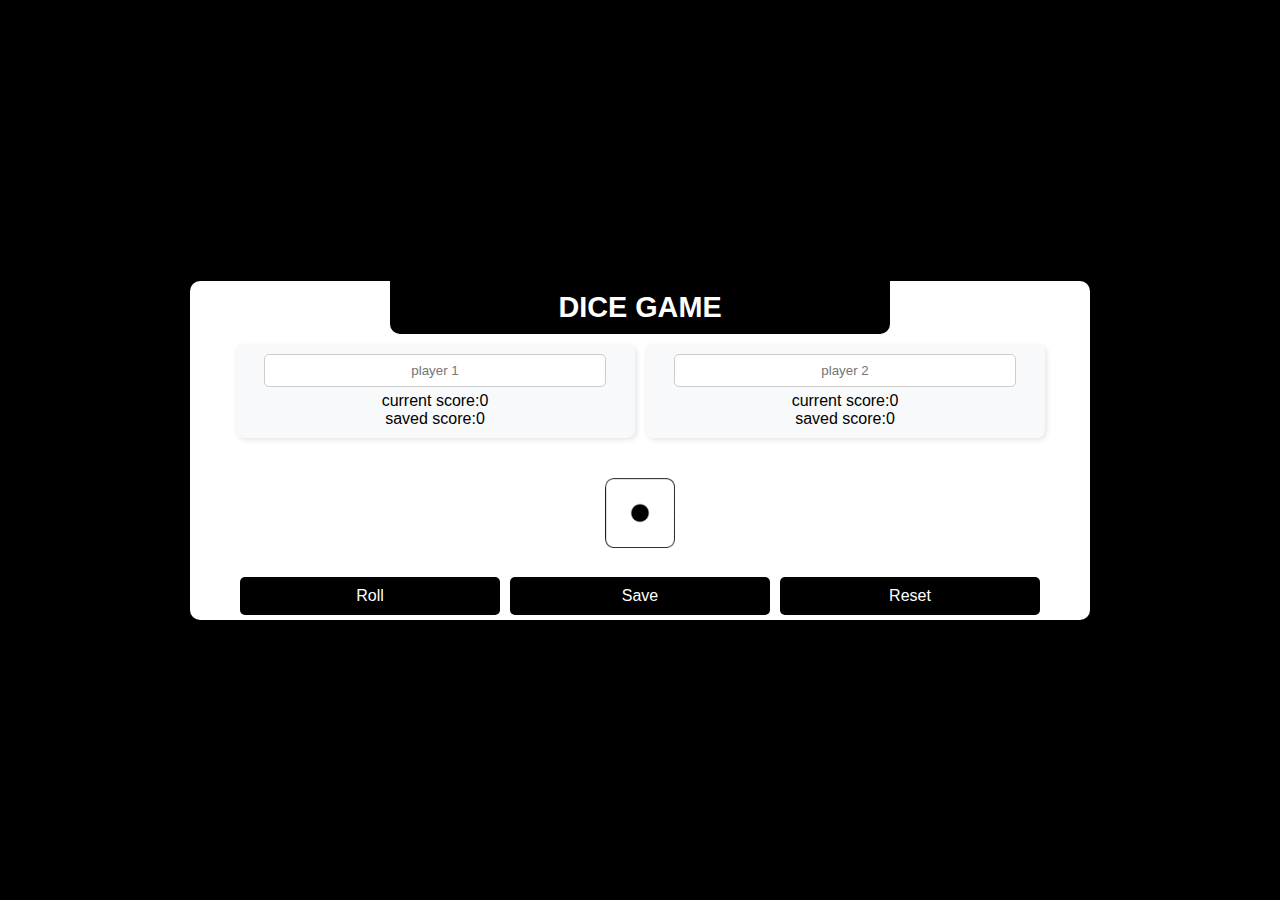
<file: js_dicegame/index.html>
<!DOCTYPE html>
<html lang="en">
<head>
    <meta charset="UTF-8">
    <meta name="viewport" content="width=device-width, initial-scale=1.0">
    <title>DICE GAME</title>
    <link rel="stylesheet" href="styles.css">
    <link rel="icon" type="image/png" href="images/favicon.ico">
</head>
<body>
    <div class="container">
        <h1>DICE GAME</h1>
        <div class = "players">
            <div class="player" id="player1">
                <input type="text" id="player1-name" name="name1" placeholder="player 1">
                <p >current score:<span id="p1current">0</span></p>
                <p >saved score:<span id="p1saved">0</span></p>
            </div>
            <div class="player" id="player2">
                <input type="text" id="player2-name" name="name2" placeholder="player 2">
                <p >current score:<span id="p2current">0</span></p>
                <p >saved score:<span id="p2saved">0</span></p>
            </div>
        </div>
        <div class="dice-container">
            <img id ="dice-img" src="images/dice-1.jpeg" alt="dice numbering 1">
        </div>
        <div class = "button-container">
            <button type="button" id = "roll-btn">Roll</button>
            <button type="button" id = "save-btn">Save</button>
            <button type="button" id = "reset-btn">Reset</button>
        </div>
        <p id = "winner-declaration"></p>
    </div>

    <script src = "script.js"></script> 
</body>
</html>
</file>
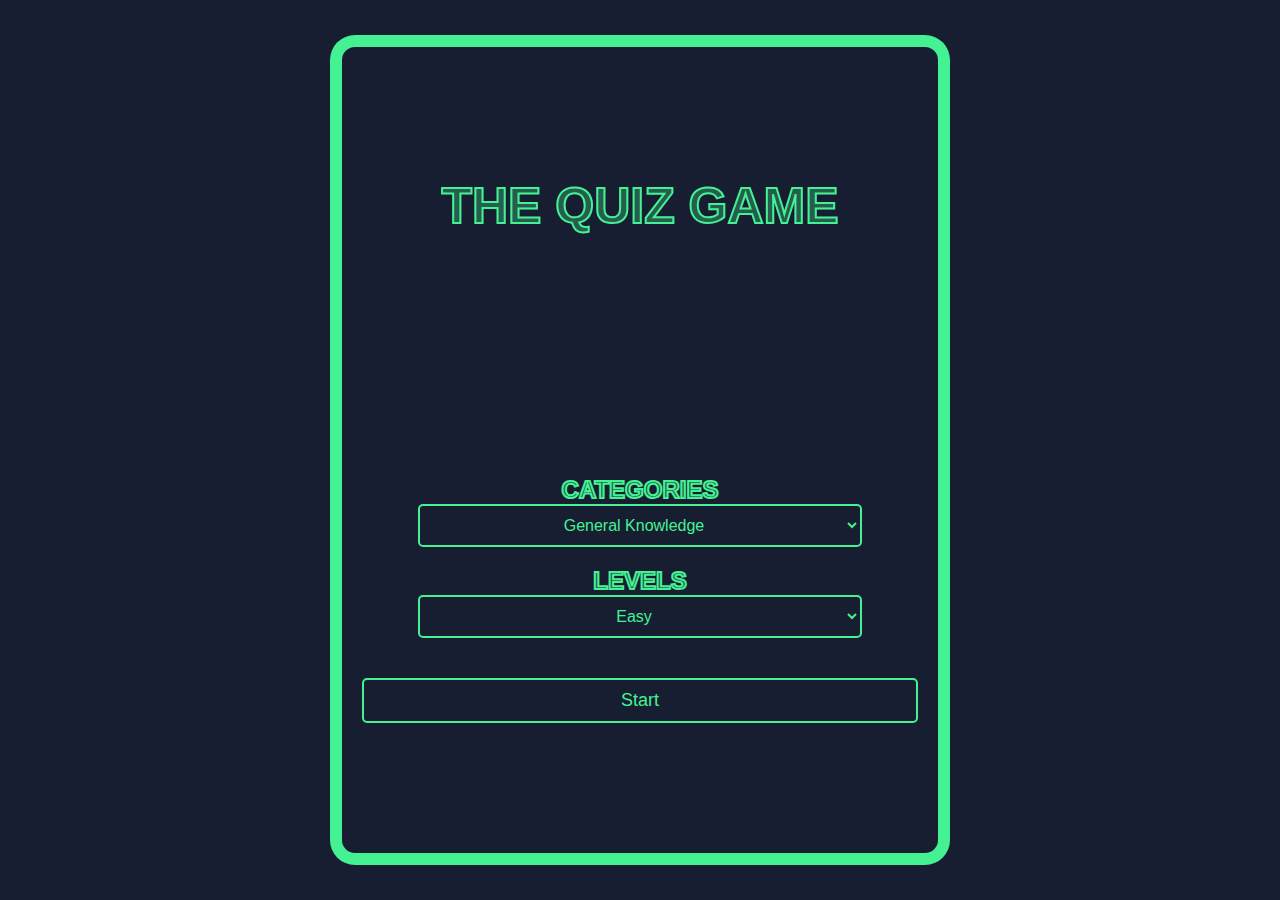
<file: javascript/js_quiz/index.html>
<!DOCTYPE html>
<html lang="en">
<head>
    <meta charset="UTF-8">
    <meta name="viewport" content="width=device-width, initial-scale=1.0">
    <title>Quiz</title>
    <link rel = "stylesheet" href = "styles.css">
</head>

<body>
    <div class = "start-screen screen" id = "start-screen">
        <h1>THE QUIZ GAME</h1>
        <div class = "dropdowns">
            <div class = "category">
                <h2>CATEGORIES</h2>
                
                <select id="category" >
                    <option value="9">General Knowledge</option>
                    <option value="10">Books</option>
                    <option value="11">Film</option>
                    <option value="12">Music</option>
                    <option value="15">Video Games</option>
                    <option value="17">Science & Nature</option>
                    <option value="18">Computers</option>
                    <option value="20">Mythology</option>
                    <option value="21">Sports</option>
                    <option value="22">Geography</option>
                </select>
                </div>
                <div class = "difficulty">
                    <h2>LEVELS</h2>
                    <!-- <label for="difficulty">Select Difficulty:</label>  -->
                    <select id = "difficulty">
                        <option value="easy">Easy</option>
                        <option value="medium">Medium</option>
                        <option value="hard">Hard</option>
                    </select>
                </div>
                <button id = "start-btn">Start</button>
        </div>
        
    </div>

    <div class="question-screen screen" id = "question-screen">
        <h1>THE QUIZ GAME</h1>
        <div class="quiz">
            <h2><span id="question-number"></span> <span id="question"></span></h2>
            <div id="answer-btn">
                <button class="btn">Answer 1</button>
                <button class="btn">Answer 2</button>
                <button class="btn">Answer 3</button>
                <button class="btn">Answer 4</button>
            </div>
            <button id="next-btn">Next</button>
        </div>
        <div id="timer">Time: 15</div>
    </div>

    <div class="result-screen screen" id = "result-screen">
        <h1>GAME OVER</h1>
        <h2>Your score: <span id="final-score"></span></h2>
        <button id="restart-btn">Restart</button>
    </div>
    <script src="script.js"></script>
</body>
</html>
</file>
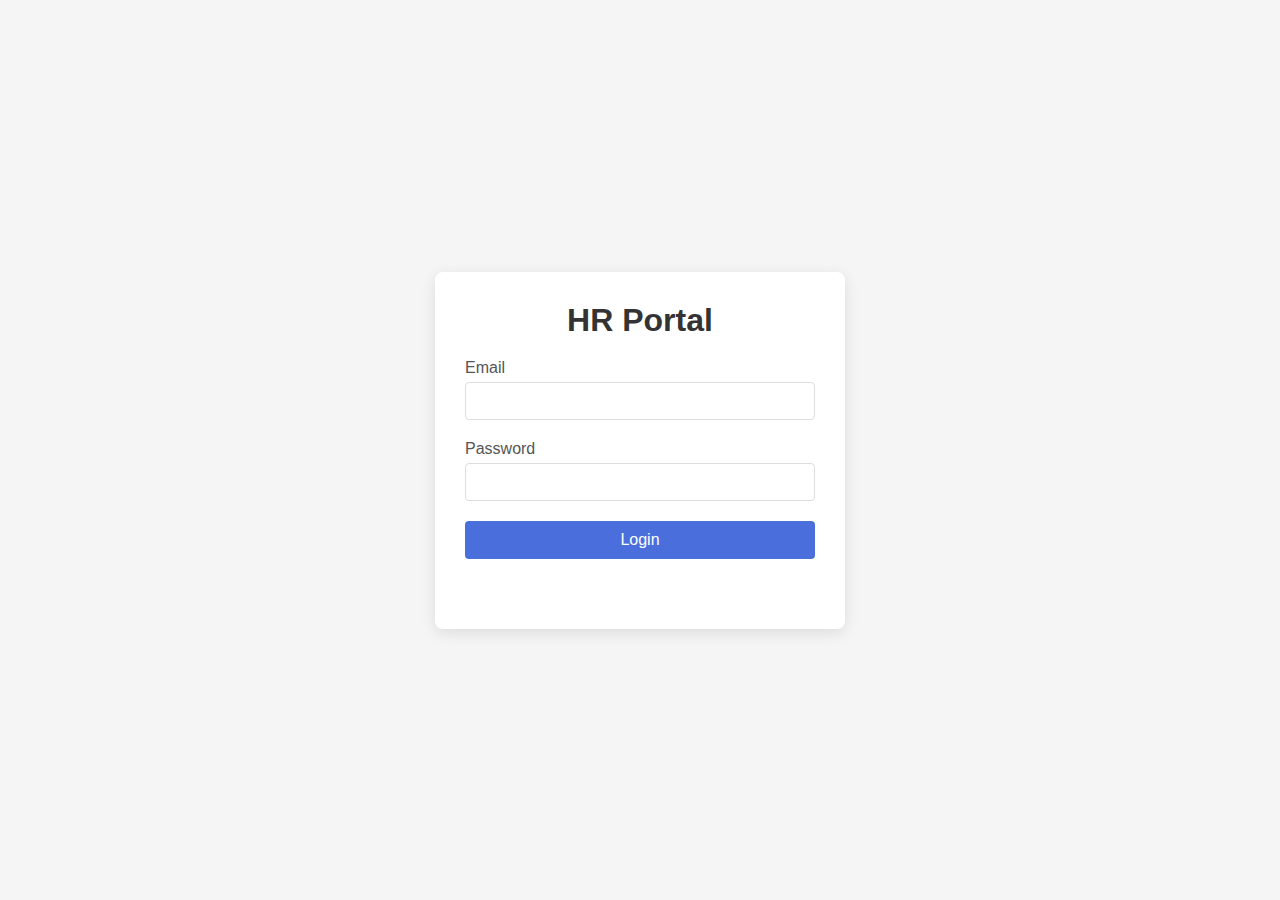
<file: java Assignment 2/FRONTEND/hr_portal_frontend/index.html>
<!DOCTYPE html>
<html lang="en">
<head>
    <meta charset="UTF-8">
    <meta name="viewport" content="width=device-width, initial-scale=1.0">
    <title>HR Portal - Dashboard</title>
    <link rel="stylesheet" href="dashboard.css">
</head>
<body>
    <div class="dashboard-container">
        <header class="dashboard-header">
            <div class="logo">
                <h1>HR Portal</h1>
            </div>
            <div class="user-info">
                <span id="userName">Welcome, HR Admin</span>
                <button id="logoutBtn" class="btn btn-logout">Logout</button>
            </div>
        </header>
        
        <div class="dashboard-content">
            <main class="main-content">
                <div class="page-header">
                    <h2>Employee Management</h2>
                    <button id="addEmployeeBtn" class="btn btn-primary">Add Employee</button>
                </div>
                
                
                <div class="employees-table-container">
                    <table id="employeesTable" class="employees-table">
                        <thead>
                            <tr>
                                <th>ID</th>
                                <th>Name</th>
                                <th>Department</th>
                                <th>Email</th>
                                <th>Salary</th>
                                <th>Actions</th>
                            </tr>
                        </thead>
                        <tbody id="employeesTableBody">
                            <!-- Employee rows will be added dynamically -->
                        </tbody>
                    </table>
                </div>
            </main>
        </div>
    </div>
    
    <!-- Modal for adding/editing employees -->
    <div id="employeeModal" class="modal">
        <div class="modal-content">
            <span class="close">&times;</span>
            <h2 id="modalTitle">Add Employee</h2>
            <form id="employeeForm">
                <input type="hidden" id="employeeId">
                <div class="input-group">
                    <label for="employeeName">Name</label>
                    <input type="text" id="employeeName" name="name" required>
                </div>
                <div class="input-group">
                    <label for="employeeDepartment">Department</label>
                    <input type="text" id="employeeDepartment" name="department" required>
                </div>
                <div class="input-group">
                    <label for="employeeEmail">Email</label>
                    <input type="email" id="employeeEmail" name="email" required>
                </div>
                <div class="input-group">
                    <label for="employeeSalary">Salary</label>
                    <input type="number" id="employeeSalary" name="salary" required>
                </div>
                <div class="button-group">
                    <button type="button" id="cancelBtn" class="btn btn-secondary">Cancel</button>
                    <button type="submit" class="btn btn-primary">Save</button>
                </div>
            </form>
        </div>
    </div>
    
    <script src="script.js"></script>
</body>
</html>
</file>
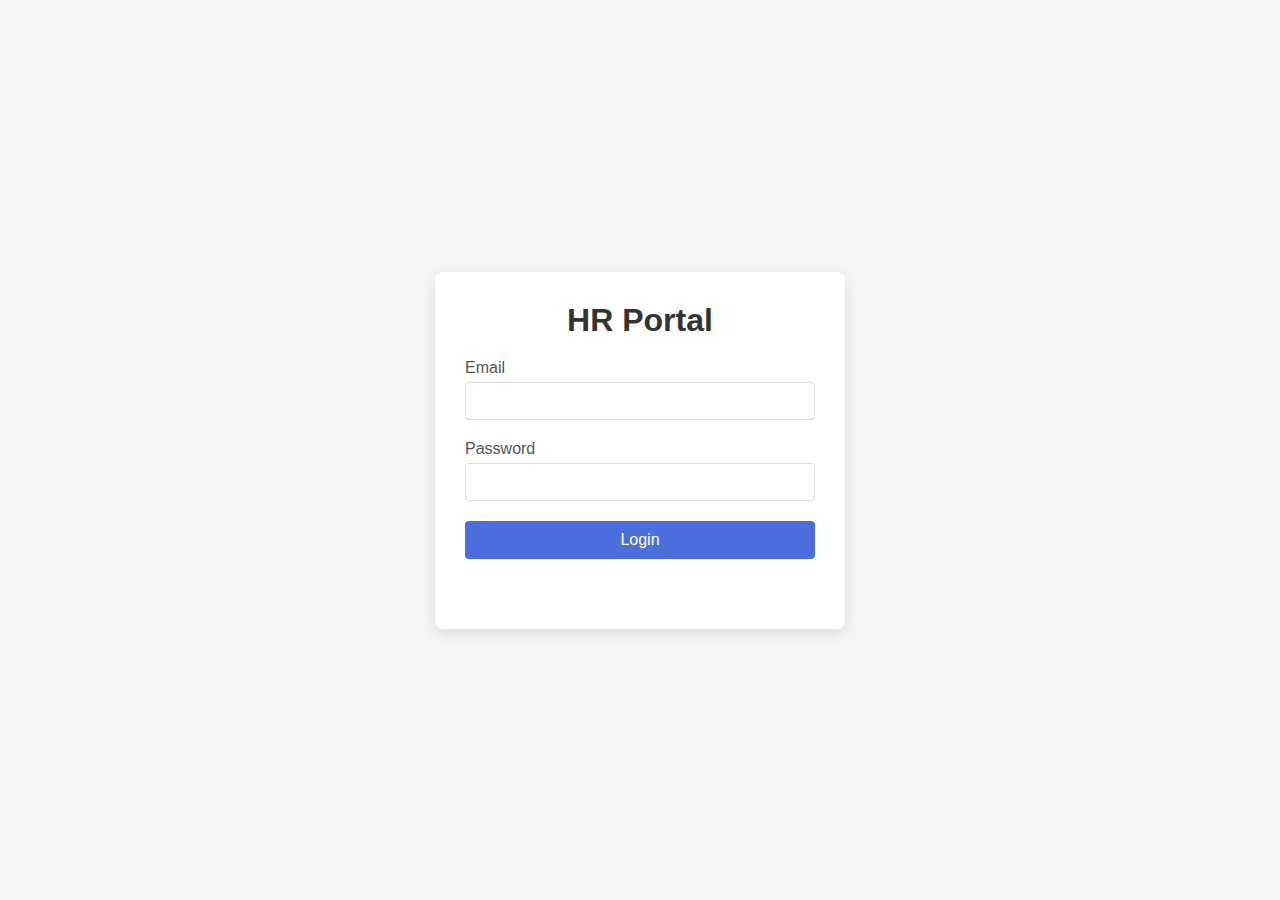
<file: java Assignment 2/FRONTEND/hr_portal_frontend/login.html>
<!DOCTYPE html>
<html lang="en">
<head>
    <meta charset="UTF-8">
    <meta name="viewport" content="width=device-width, initial-scale=1.0">
    <title>HR Portal - Login</title>
    <link rel="stylesheet" href="styles.css">
</head>
<body>
    <div class="container">
        <div class="form-container">
            <h1>HR Portal</h1>
            
            <div class="form-wrapper" id="login-form">
                <form id="loginForm">
                    <div class="input-group">
                        <label for="loginEmail">Email</label>
                        <input type="email" id="loginEmail" name="email" required>
                    </div>
                    <div class="input-group">
                        <label for="loginPassword">Password</label>
                        <input type="password" id="loginPassword" name="password" required>
                    </div>
                    <button type="submit" class="btn btn-primary">Login</button>
                </form>
            </div>
            
            <div id="message" class="message"></div>
        </div>
    </div>
    <script src="script.js"></script>
</body>
</html>
</file>
<file: js_dicegame/styles.css>
* {
    margin: 0;
    padding: 0;
    box-sizing: border-box;
}

body {
    font-family: sans-serif;
    background-color: #000000;
    display: flex;
    height: 100vh;
    justify-content: center;
    align-items: center;
}

.container {
    display: flex;
    background-color: white;
    flex-direction: column;
    width: 90%;
    max-width: 700px; 
    border-radius: 10px;
    align-items: center;
}

h1 {
    width: 100%;
    max-width: 500px; 
    padding: 10px;
    border-radius: 0 0 10px 10px;
    color: white;
    font-size: 1.8rem;
    margin-bottom: 10px;
    text-align: center;
    background-color: #000000;
}

.players {
    display: flex;
    justify-content: space-between;
    gap: 10px;
    margin-bottom: 20px;
    width: 90%;
}

.player {
    flex: 1;
    padding: 10px;
    border-radius: 8px;
    background: #f8f9fa;
    text-align: center;
    min-width: 40%;
    width: 90%;
    box-shadow: 2px 2px 5px rgba(0, 0, 0, 0.1);
}

.player input {
    width: 90%;
    padding: 8px;
    margin-bottom: 5px;
    border: 1px solid #ccc;
    border-radius: 5px;
    text-align: center;
}

.dice-container {
    margin: 20px 0;
}

.dice-container img {
    width: 70px;
    height: 70px;
}

.button-container {
    display: flex;
    justify-content: space-between;
    width: 90%;
}

button {
    padding: 10px;
    flex: 1;
    margin: 5px;
    border: none;
    border-radius: 5px;
    cursor: pointer;
    background: #000000;
    color: white;
    font-size: 1rem;
}

@media (max-width: 500px) {
    .players {
        flex-direction: column;
        align-items: center;
    }

    .player {
        width: 80%;
    }

    .button-container {
        flex-direction: column;
        width: 90%;
    }

    button {
        width: 100%;
    }

    h1 {
        font-size: 1.5rem;
        margin-bottom: 5px;
    }
}

@media (min-width: 800px) {
    .container {
        max-width: 900px;
    }

    .player {
        min-width: 45%;
    }
}
</file>
<file: javascript/js_quiz/styles.css>
* {
    margin: 0;
    padding: 0;
    box-sizing: border-box;
}

body {
    font-family: sans-serif;
    background-color: #171e32;
    color: hsl(147, 87%, 61%);
    display: flex;
    height: 100vh;
    width: 100%;
    justify-content: center;
    align-items: center;
    text-align: center;
}

/* Shared Container Style */
.screen {
    display: flex;
    flex-direction: column;
    justify-content: space-between;
    align-items: center;
    border: 2px solid hsl(147, 87%, 61%);
    border-radius: 15px;
    height: 90%;
    width: 60%;
    background-color: #171e32;
    padding: 20px;
    max-width: 600px;
    min-width: 320px;
    box-shadow: 0 0 0 10px hsl(147, 87%, 61%);
}

/* Start Screen */
.start-screen {
    display: flex;
    justify-content: space-around;
}

h1 {
    font-size: 50px;
    color: hsl(147, 87%, 61%, 0.3);
    -webkit-text-stroke: 2px  hsl(147, 87%, 61%) ;
    margin-bottom: 20px;
}
.start-screen h2{
    color: hsl(147, 87%, 61%, 0.3);
    -webkit-text-stroke: 2px  hsl(147, 87%, 61%) ;
}

.dropdowns {
    display: flex;
    flex-direction: column;
    width: 100%;
    gap: 20px;
}



/* .dropdowns h2 {
    font-size: 18px;
    margin-bottom: 8px;
} */

select {
    width: 80%;
    padding: 10px;
    font-size: 16px;
    background-color: transparent;
    color: hsl(147, 87%, 61%);
    border: 2px solid hsl(147, 87%, 61%);
    border-radius: 5px;
    cursor: pointer;
    outline: none;
    text-align: center;
}

select option {
    background-color: #171e32;
    color: white;
}
#start-btn {
    margin-top: 20px;
    padding: 10px 20px;
    background-color: transparent;
    border: 2px solid hsl(147, 87%, 61%);
    color: hsl(147, 87%, 61%);
    cursor: pointer;
    font-size: 18px;
    border-radius: 5px;
}

#start-btn:hover {
    background-color: hsl(147, 87%, 61%,0.3);
    color: white;
}

/* Question Screen */
.question-screen {
    display: none;
}

.quiz {
    display: flex;
    flex-direction: column;
    align-items: center;
    width: 100%;
    flex-grow: 1;
    justify-content: center;
}

#question {
    font-size: 20px;
    margin: 10px 0;
    padding: 0 10px;
    text-align: center;
    max-width: 90%;
}

#answer-btn {
    display: flex;
    flex-direction: column;
    width: 100%;
    max-width: 500px;
    margin: 10px 0;
}

.btn {
    background-color: transparent;
    border: 2px solid hsl(147, 87%, 61%);
    color: hsl(147, 87%, 61%);
    padding: 10px;
    font-size: 16px;
    width: 100%;
    margin: 5px 0;
    cursor: pointer;
    border-radius: 5px;
}

.btn:hover {
    background-color: hsl(147, 87%, 61%);
    color: #171e32;
}

#next-btn {
    margin-top: 10px;
    padding: 10px 20px;
    background-color: transparent;
    border: 2px solid hsl(147, 87%, 61%);
    color: hsl(147, 87%, 61%);
    cursor: pointer;
    font-size: 16px;
    border-radius: 5px;
}

#next-btn:hover {
    background-color: hsl(147, 87%, 61%);
    color: #171e32;
}

#timer {
    font-size: 18px;
    font-weight: bold;
    margin-top: auto;
}

/* Result Screen */
.result-screen {
    display: none;
}

#final-score {
    font-size: 24px;
    font-weight: bold;
    color: hsl(147, 87%, 61%);
}

#restart-btn {
    margin-top: 20px;
    padding: 10px 20px;
    background-color: transparent;
    border: 2px solid hsl(147, 87%, 61%);
    color: hsl(147, 87%, 61%);
    cursor: pointer;
    font-size: 18px;
    border-radius: 5px;
}

#restart-btn:hover {
    background-color: hsl(147, 87%, 61%);
    color: #171e32;
}

/* Responsive Design */
@media (max-width: 768px) {
    .screen {
        width: 80%;
        height: 85%;
    }

    h1 {
        font-size: 22px;
    }

    #question {
        font-size: 18px;
    }

    .btn {
        font-size: 14px;
        padding: 8px;
    }

    #next-btn, #timer, #restart-btn {
        font-size: 14px;
    }

    select {
        width: 90%;
        font-size: 14px;
    }
}

@media (max-width: 480px) {
    .screen {
        width: 90%;
        height: 90%;
    }

    h1 {
        font-size: 20px;
    }

    #question {
        font-size: 16px;
    }

    .btn {
        font-size: 14px;
        padding: 8px;
    }

    #next-btn, #timer, #restart-btn {
        font-size: 14px;
    }

    select {
        width: 95%;
        font-size: 14px;
    }
}
</file>
<file: java Assignment 2/FRONTEND/hr_portal_frontend/dashboard.css>
/* General Styles */
* {
    margin: 0;
    padding: 0;
    box-sizing: border-box;
    font-family: 'Segoe UI', Tahoma, Geneva, Verdana, sans-serif;
}

body {
    background-color: #f5f5f5;
    height: 100vh;
}

/* Dashboard Layout */
.dashboard-container {
    display: flex;
    flex-direction: column;
    height: 100vh;
}

.dashboard-header {
    background-color: #fff;
    border-bottom: 1px solid #e0e0e0;
    box-shadow: 0 2px 5px rgba(0, 0, 0, 0.05);
    padding: 15px 30px;
    display: flex;
    justify-content: space-between;
    align-items: center;
}

.logo h1 {
    color: #4a6fdc;
    font-size: 24px;
}

.user-info {
    display: flex;
    align-items: center;
    gap: 15px;
}

.btn {
    display: inline-block;
    padding: 8px 16px;
    border: none;
    border-radius: 4px;
    cursor: pointer;
    font-size: 14px;
    font-weight: 500;
    transition: all 0.3s ease;
}

.btn-primary {
    background-color: #4a6fdc;
    color: white;
}

.btn-primary:hover {
    background-color: #3a5fc7;
}

.btn-secondary {
    background-color: #e0e0e0;
    color: #333;
}

.btn-secondary:hover {
    background-color: #d0d0d0;
}

.btn-logout {
    background-color: #f44336;
    color: white;
}

.btn-logout:hover {
    background-color: #d32f2f;
}

.dashboard-content {
    display: flex;
    flex: 1;
    overflow: hidden;
}

/* Main Content */
.main-content {
    flex: 1;
    padding: 20px 40px; 
    overflow-y: auto;
}

.page-header {
    display: flex;
    justify-content: space-between;
    align-items: center;
    margin-bottom: 20px;
}



/* Employees Table */
.employees-table-container {
    background-color: #fff;
    border-radius: 8px;
    box-shadow: 0 2px 8px rgba(0, 0, 0, 0.1);
    overflow: hidden;
}

.employees-table {
    width: 100%;
    border-collapse: collapse;
}

.employees-table th, .employees-table td {
    padding: 12px 15px;
    text-align: left;
    border-bottom: 1px solid #e0e0e0;
}

.employees-table th {
    background-color: #f5f5f5;
    font-weight: 600;
    color: #333;
}

.employees-table tbody tr:hover {
    background-color: #f9f9f9;
}

.action-buttons {
    display: flex;
    gap: 5px;
}

.edit-btn, .delete-btn {
    padding: 5px 10px;
    border: none;
    border-radius: 4px;
    cursor: pointer;
    font-size: 12px;
}

.edit-btn {
    background-color: #4a6fdc;
    color: white;
}

.delete-btn {
    background-color: #f44336;
    color: white;
}

/* Modal */
.modal {
    display: none; /* Hidden by default */
    position: fixed;
    z-index: 1000; /* High z-index ensures it's above everything */
    left: 0;
    top: 0;
    width: 100%;
    height: 100%;
    background-color: rgba(0, 0, 0, 0.5); /* Semi-transparent black background */
    overflow: auto; /* Enable scroll if needed */
}

.modal-content {
    background-color: #fff;
    margin: 10% auto; /* 10% from the top and centered horizontally */
    padding: 30px;
    border-radius: 8px;
    width: 500px;
    max-width: 90%;
    position: relative;
    box-shadow: 0 4px 20px rgba(0, 0, 0, 0.2); /* Enhanced shadow for better elevation */
    animation: modalAppear 0.3s ease; /* Smooth animation when appearing */
}

@keyframes modalAppear {
    from {
        opacity: 0;
        transform: translateY(-50px);
    }
    to {
        opacity: 1;
        transform: translateY(0);
    }
}

.close {
    position: absolute;
    right: 20px;
    top: 15px;
    font-size: 24px;
    font-weight: bold;
    cursor: pointer;
    color: #888;
}

.close:hover {
    color: #333;
}

#modalTitle {
    margin-bottom: 20px;
}

.input-group {
    margin-bottom: 15px;
}

.input-group label {
    display: block;
    margin-bottom: 5px;
    color: #555;
    font-weight: 500;
}

.input-group input {
    width: 100%;
    padding: 10px;
    border: 1px solid #ddd;
    border-radius: 4px;
    font-size: 14px;
}

.button-group {
    display: flex;
    justify-content: flex-end;
    gap: 10px;
    margin-top: 20px;
}
</file>
<file: java Assignment 2/FRONTEND/hr_portal_frontend/styles.css>
/* General Styles */
* {
    margin: 0;
    padding: 0;
    box-sizing: border-box;
    font-family: 'Segoe UI', Tahoma, Geneva, Verdana, sans-serif;
}

body {
    background-color: #f5f5f5;
    height: 100vh;
    display: flex;
    align-items: center;
    justify-content: center;
}

.container {
    width: 100%;
    max-width: 450px;
    padding: 20px;
}

.form-container {
    background-color: #fff;
    border-radius: 8px;
    box-shadow: 0 4px 15px rgba(0, 0, 0, 0.1);
    padding: 30px;
}

h1 {
    text-align: center;
    color: #333;
    margin-bottom: 20px;
}


/* Form Elements */
.input-group {
    margin-bottom: 20px;
}

.input-group label {
    display: block;
    margin-bottom: 5px;
    color: #555;
    font-weight: 500;
}

.input-group input {
    width: 100%;
    padding: 10px;
    border: 1px solid #ddd;
    border-radius: 4px;
    font-size: 14px;
}

.input-group input:focus {
    outline: none;
    border-color: #4a6fdc;
}

.btn {
    display: inline-block;
    padding: 10px 20px;
    border: none;
    border-radius: 4px;
    cursor: pointer;
    font-size: 16px;
    font-weight: 500;
    transition: all 0.3s ease;
}

.btn-primary {
    background-color: #4a6fdc;
    color: white;
    width: 100%;
}

.btn-primary:hover {
    background-color: #3a5fc7;
}

/* Message */
.message {
    margin-top: 20px;
    padding: 10px;
    border-radius: 4px;
    text-align: center;
}

.success {
    background-color: #d4edda;
    color: #155724;
}

.error {
    background-color: #f8d7da;
    color: #721c24;
}
</file>
